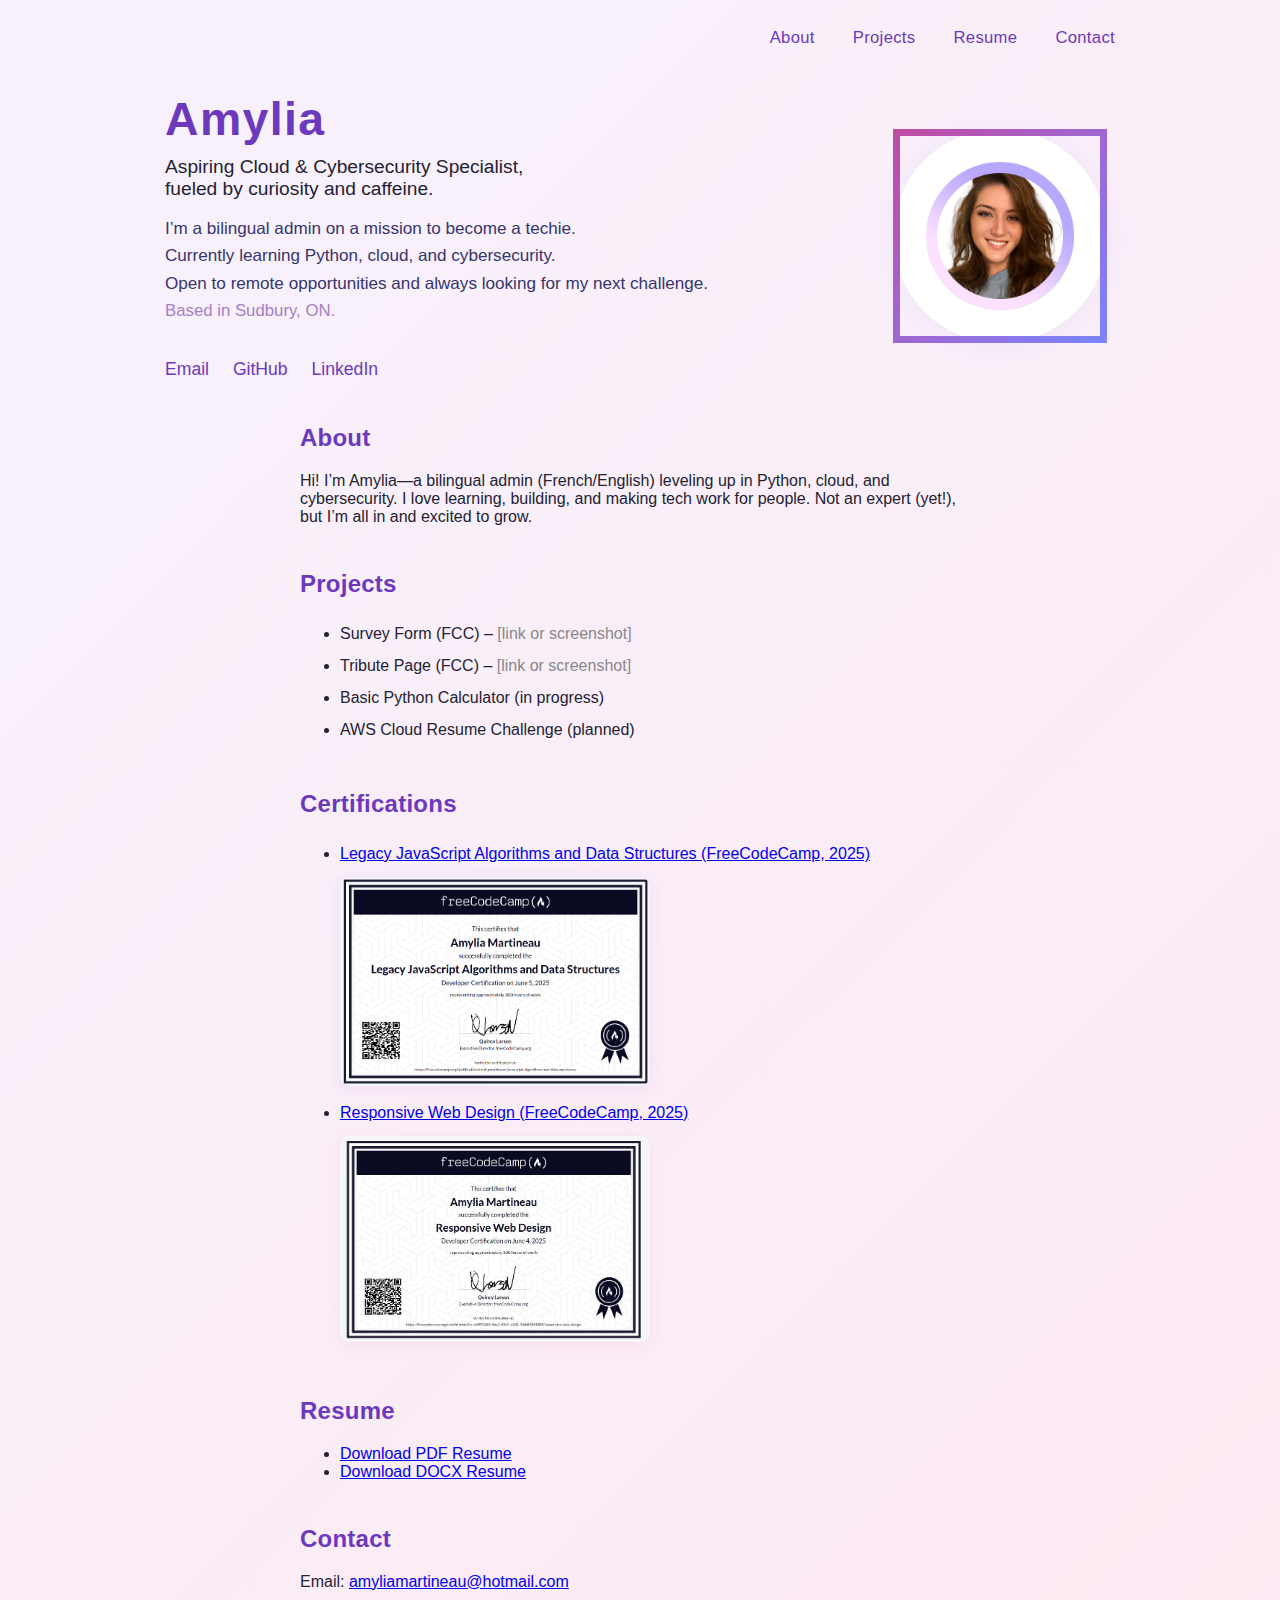
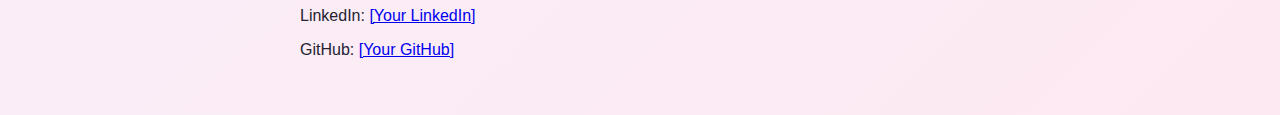
<file: amylia_portfolio.html>
<!DOCTYPE html>
<html lang="en">
<head>
  <meta charset="UTF-8">
  <meta name="viewport" content="width=device-width, initial-scale=1.0">
  <title>Amylia | Aspiring Cloud & Cybersecurity Specialist</title>
  <style>
    body {
      margin: 0;
      padding: 0;
      font-family: 'Segoe UI', Calibri, Arial, sans-serif;
      background: linear-gradient(135deg, #f7f2fd 0%, #fde9f2 100%);
      color: #232333;
      min-height: 100vh;
    }
    .nav {
      width: 100%;
      padding: 24px 0 0 0;
      display: flex;
      justify-content: flex-end;
      gap: 38px;
      font-size: 1.04em;
      letter-spacing: 0.02em;
      font-weight: 500;
      max-width: 950px;
      margin: 0 auto;
    }
    .nav a {
      text-decoration: none;
      color: #6c39bd;
      padding: 4px 0;
      transition: color 0.17s;
    }
    .nav a:hover {
      color: #c24ba3;
    }
    .main {
      max-width: 950px;
      margin: 40px auto 0 auto;
      display: flex;
      gap: 38px;
      align-items: center;
      flex-wrap: wrap;
      padding: 0 18px;
    }
    .left {
      flex: 1 1 380px;
      min-width: 260px;
    }
    .name {
      font-size: 2.9em;
      font-weight: 800;
      letter-spacing: 0.03em;
      margin-bottom: 10px;
      color: #6c39bd;
    }
    .tagline {
      font-size: 1.2em;
      color: #232333;
      font-weight: 500;
      margin-bottom: 15px;
    }
    .desc {
      font-size: 1.07em;
      color: #36366b;
      margin-bottom: 26px;
      line-height: 1.6;
    }
    .pic-container {
      flex: 0 0 230px;
      display: flex;
      justify-content: center;
      align-items: center;
      min-width: 200px;
    }
    .pic-container img {
      width: 200px;
      height: 200px;
      object-fit: cover;
      border-radius: 50%;
      border: 7px solid;
      border-image: linear-gradient(135deg, #c24ba3 0%, #7c83ff 100%);
      border-image-slice: 1;
      box-shadow: 0 2px 32px rgba(124,131,255,0.08);
      background: #fff;
    }
    .links {
      margin-top: 34px;
      font-size: 1.1em;
    }
    .links a {
      color: #6c39bd;
      text-decoration: none;
      margin-right: 19px;
      font-weight: 500;
      transition: color 0.17s;
    }
    .links a:hover {
      color: #c24ba3;
    }
    @media (max-width: 750px) {
      .main { flex-direction: column-reverse; gap: 18px; align-items: stretch; }
      .pic-container { margin-bottom: 10px; }
      .name { font-size: 2em; }
      .tagline { font-size: 1.07em; }
    }
    @media (max-width: 500px) {
      .nav { justify-content: center; font-size: 1em; gap: 14px; }
      .main { padding: 0 2px; }
    }
  </style>
</head>
<body>
  <nav class="nav">
    <a href="#about">About</a>
    <a href="#projects">Projects</a>
    <a href="#resume">Resume</a>
    <a href="#contact">Contact</a>
  </nav>

  <section class="main">
    <div class="left">
      <div class="name">Amylia</div>
      <div class="tagline">Aspiring Cloud & Cybersecurity Specialist,<br>fueled by curiosity and caffeine.</div>
      <div class="desc">
        I’m a bilingual admin on a mission to become a techie.<br>
        Currently learning Python, cloud, and cybersecurity.<br>
        Open to remote opportunities and always looking for my next challenge.<br>
        <span style="font-size:0.98em;color:#a680c2">Based in Sudbury, ON.</span>
      </div>
      <div class="links">
        <a href="mailto:amyliamartineau@hotmail.com">Email</a>
        <a href="#" target="_blank">GitHub</a>
        <a href="#" target="_blank">LinkedIn</a>
      </div>
    </div>
    <div class="pic-container">
      <img src="Photoroom_20250605_140000.JPEG" alt="Amylia's Profile Photo">
    </div>
  </section>

  <section id="about" style="max-width: 680px; margin: 44px auto 0 auto; padding: 0 18px;">
    <h2 style="color:#6c39bd;letter-spacing:0.01em;">About</h2>
    <p>
      Hi! I’m Amylia—a bilingual admin (French/English) leveling up in Python, cloud, and cybersecurity. I love learning, building, and making tech work for people. Not an expert (yet!), but I’m all in and excited to grow.
    </p>
  </section>

  <section id="projects" style="max-width: 680px; margin: 44px auto 0 auto; padding: 0 18px;">
  <h2 style="color:#6c39bd;letter-spacing:0.01em;">Projects</h2>
  <ul style="line-height:2;">
    <li>Survey Form (FCC) – <span style="color:#888;">[link or screenshot]</span></li>
    <li>Tribute Page (FCC) – <span style="color:#888;">[link or screenshot]</span></li>
    <li>Basic Python Calculator (in progress)</li>
    <li>AWS Cloud Resume Challenge (planned)</li>
  </ul>
</section>

<section id="certifications" style="max-width: 680px; margin: 44px auto 0 auto; padding: 0 18px;">
  <h2 style="color:#6c39bd;letter-spacing:0.01em;">Certifications</h2>
  <ul style="line-height:2;">
    <li>
      <a href="https://freecodecamp.org/certification/amyliamartineau/javascript-algorithms-and-data-structures" target="_blank">
        Legacy JavaScript Algorithms and Data Structures (FreeCodeCamp, 2025)
      </a><br>
      <img src="JAVASCRIPTCERT.png" alt="JS Certificate" style="max-width:310px;margin-top:7px;border-radius:10px;box-shadow:0 2px 16px #6c39bd15;">
    </li>
    <li>
      <a href="https://freecodecamp.org/certification/fcc-e6993284-6be0-4354-a531-368df38f3389/responsive-web-design" target="_blank">
        Responsive Web Design (FreeCodeCamp, 2025)
      </a><br>
      <img src="WEBDESIGNCERT.png" alt="Web Design Certificate" style="max-width:310px;margin-top:7px;border-radius:10px;box-shadow:0 2px 16px #c24ba315;">
    </li>
  </ul>
</section>


  <section id="resume" style="max-width: 680px; margin: 44px auto 0 auto; padding: 0 18px;">
    <h2 style="color:#6c39bd;letter-spacing:0.01em;">Resume</h2>
    <ul>
      <li><a href="#">Download PDF Resume</a></li>
      <li><a href="#">Download DOCX Resume</a></li>
    </ul>
  </section>

  <section id="contact" style="max-width: 680px; margin: 44px auto 0 auto; padding: 0 18px 40px 18px;">
    <h2 style="color:#6c39bd;letter-spacing:0.01em;">Contact</h2>
    <p>Email: <a href="mailto:amyliamartineau@hotmail.com">amyliamartineau@hotmail.com</a></p>
    <p>LinkedIn: <a href="#" target="_blank">[Your LinkedIn]</a></p>
    <p>GitHub: <a href="#" target="_blank">[Your GitHub]</a></p>
  </section>
</body>
</html>
</file>
